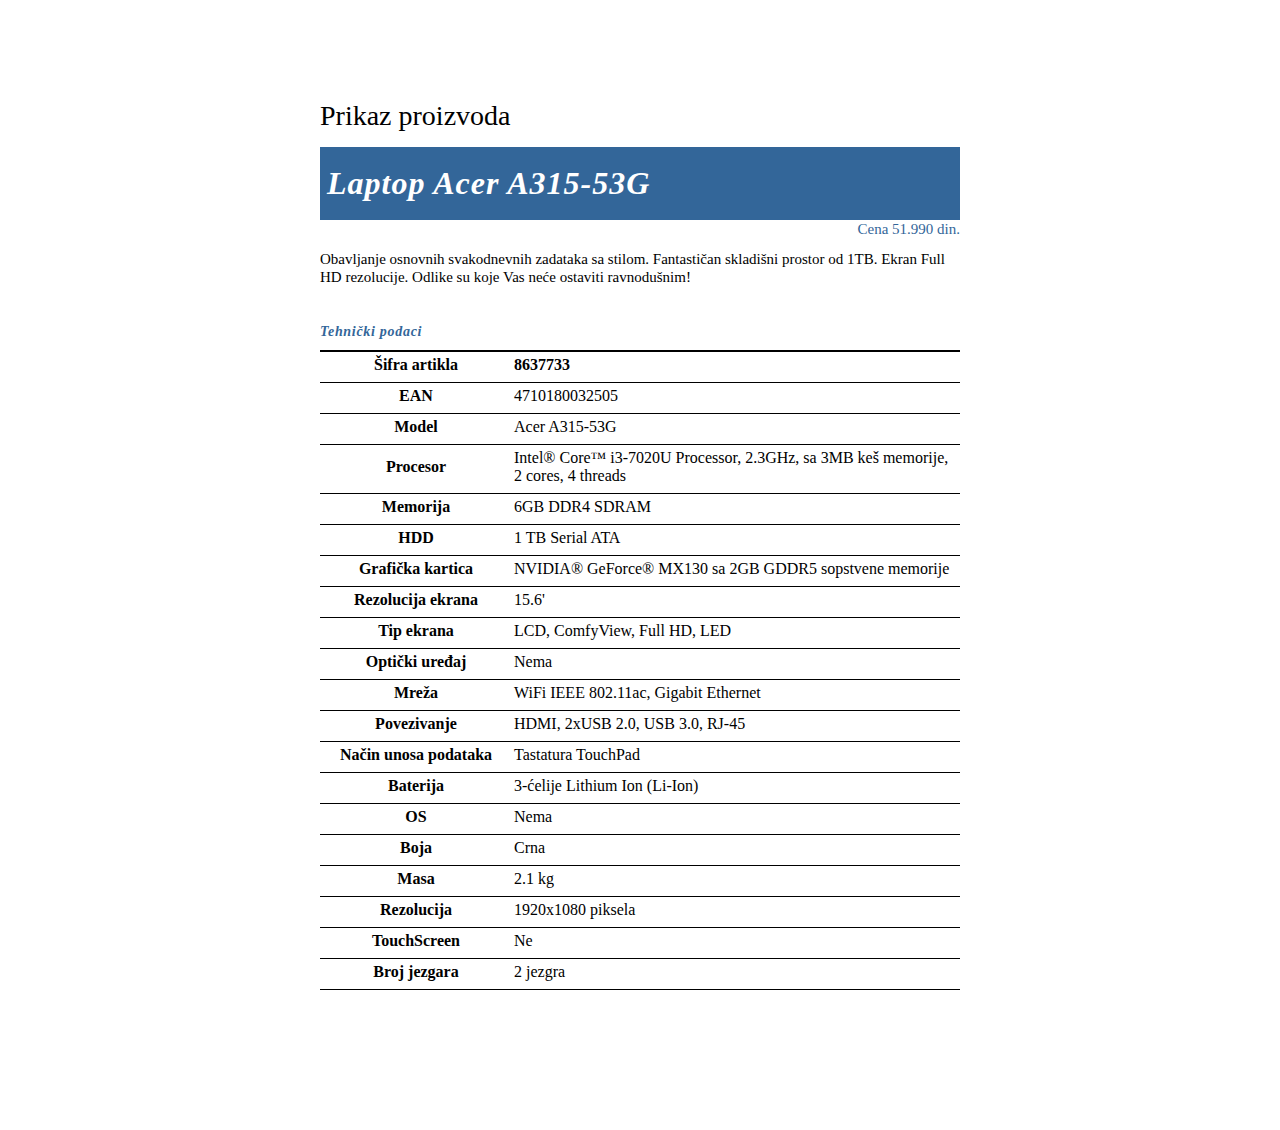
<file: front-end/laptop-page/laptop-page/index.html>
<!DOCTYPE html>
<html lang="sr-latn">
<head>
  <meta charset="utf-8">
  <title>Prikaz proizvoda</title>
  <meta name="viewport" content="width=device-width, initial-scale=1">
  <meta name="author" content="Marko Jovanović">
  <link href="main.css" rel="stylesheet" type="text/css">
</head>
<body>
  <main>
    <h1>Prikaz proizvoda</h1>
    <h2></h2>
    <p class="price">Cena <span class="value"></span></p>
    <p class="description"></p>
    <table cellspacing="0">
      <caption></caption>
      <thead></thead>
      <tbody></tbody>
    </table>
  </main>
  <script
    src="https://code.jquery.com/jquery-3.3.1.min.js"
    integrity="sha256-FgpCb/KJQlLNfOu91ta32o/NMZxltwRo8QtmkMRdAu8="
    crossorigin="anonymous"></script>
  <script src="main.js"></script>
</body>
</html>
</file>
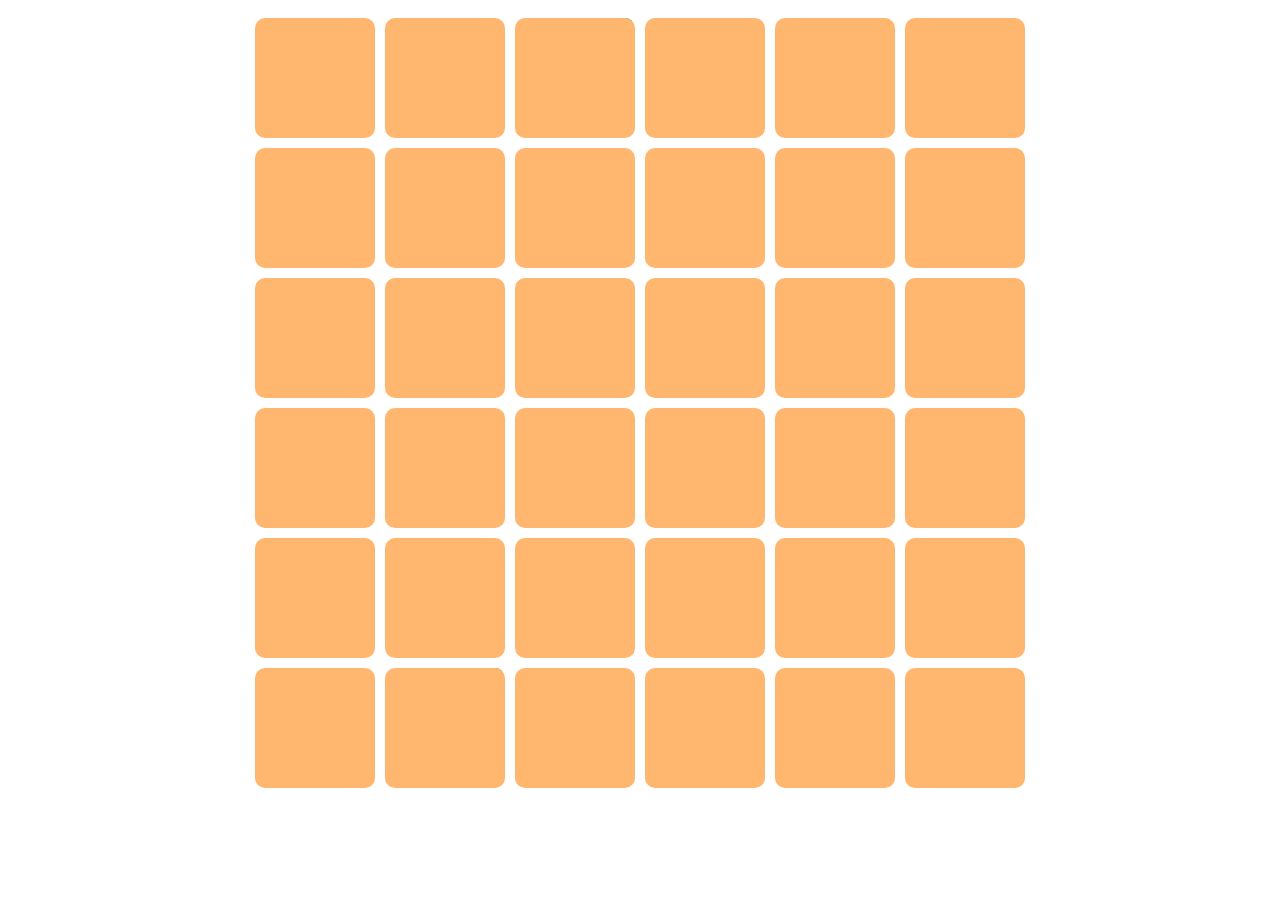
<file: front-end/memory-game/memory-game/index.html>
<!DOCTYPE html>
<html lang="en" dir="ltr">
  <head>
    <meta charset="utf-8">
    <link href="style.css" rel="stylesheet" type="text/css">
    <meta name="author" content="Marko Jovanovic">
    <title>Memory Game</title>
  </head>
  <body>
    <main>
      <section id="game-board">
        <div class="tile hidden"></div>
        <div class="tile hidden"></div>
        <div class="tile hidden"></div>
        <div class="tile hidden"></div>
        <div class="tile hidden"></div>
        <div class="tile hidden"></div>
        <div class="tile hidden"></div>
        <div class="tile hidden"></div>
        <div class="tile hidden"></div>
        <div class="tile hidden"></div>
        <div class="tile hidden"></div>
        <div class="tile hidden"></div>
        <div class="tile hidden"></div>
        <div class="tile hidden"></div>
        <div class="tile hidden"></div>
        <div class="tile hidden"></div>
        <div class="tile hidden"></div>
        <div class="tile hidden"></div>
        <div class="tile hidden"></div>
        <div class="tile hidden"></div>
        <div class="tile hidden"></div>
        <div class="tile hidden"></div>
        <div class="tile hidden"></div>
        <div class="tile hidden"></div>
        <div class="tile hidden"></div>
        <div class="tile hidden"></div>
        <div class="tile hidden"></div>
        <div class="tile hidden"></div>
        <div class="tile hidden"></div>
        <div class="tile hidden"></div>
        <div class="tile hidden"></div>
        <div class="tile hidden"></div>
        <div class="tile hidden"></div>
        <div class="tile hidden"></div>
        <div class="tile hidden"></div>
        <div class="tile hidden"></div>
      </section>
    </main>
    <script type="text/javascript" src="main.js"></script>
  </body>
</html>
</file>
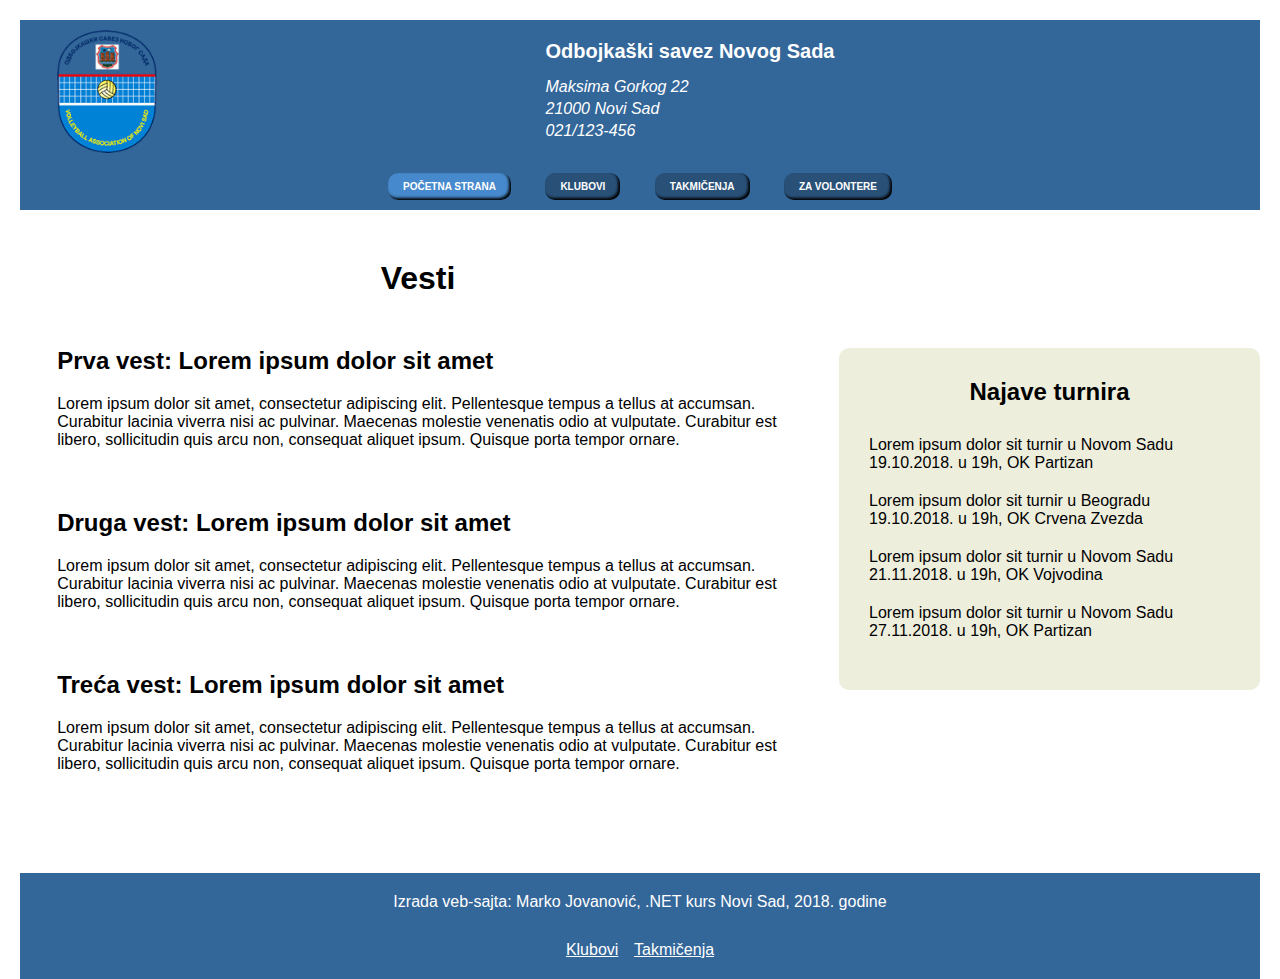
<file: front-end/volleyball-site/volleyball-site/index.html>
<!DOCTYPE html>
<html lang="sr-Latn">
<head>
  <meta charset="utf-8">
  <title>Odbojkaški savez Novog Sada | Početna strana</title>
  <link href="favicon.ico" rel="icon" type="image/x-icon">
  <meta name="viewport" content="width=device-width, initial-scale=1.0">
  <meta name="description" content="Vežba izrade web sajta Odbojkaškog saveza Novog Sada">
  <meta name="keywords" content="odbojka, utakmica, takmičenje, tim, Odbojkaški savez Novog Sada, juniori, kadeti, juniorke, kadetkinje, volonteri, rezultati, najnoviji rezultati">
  <meta name="author" content="Marko Jovanović">
  <link href="css/style.css" rel="stylesheet" type="text/css">
</head>
<body>
  <div class="page-content home-page">
    <div class="header">
      <header>
        <div class="strict-header">
          <div class="central-view">
            <div class="central-content clearfix">
              <div class="logo header-logo">
                <a href="index.html" title="Odbojkaški savez Novog Sada">
                  <picture>
                    <source srcset="images/logo.png" type="image/png">
                    <img src="images/logo.png" alt="Logotip Odbojkaškog saveza Novog Sada">
                  </picture>
                </a>
              </div>
              <div class="site-title">
                <p><span class="main-site-title">Odbojkaški savez Novog Sada</span><br><span class="owner-details">Maksima Gorkog 22<br>21000 Novi Sad<br>021/123-456</span></p>
              </div>
            </div>
          </div>
        </div>
        <div class="main-navigation">
          <div class="central-view">
            <div class="central-content">
              <div class="normal-menu">
                <nav>
                  <ul>
                    <li class="active-nav-link"><a href="index.html">Početna strana</a></li><li><a href="klubovi.html">Klubovi</a></li><li><a href="takmicenja.html">Takmičenja</a></li><li><a href="za-volontere.html">Za volontere</a></li>
                  </ul>
                </nav>
              </div>
            </div>
          </div>
        </div>
      </header>
    </div>
    <div class="page-middle">
      <div class="central-view">
        <div class="central-content clearfix">
          <div class="main">
            <main>
              <div class="main-content">
                <h1>Vesti</h1>
                <div class="article">
                  <article>
                    <h2>Prva vest: Lorem ipsum dolor sit amet</h2>
                    <p>Lorem ipsum dolor sit amet, consectetur adipiscing elit.
                      Pellentesque tempus a tellus at accumsan.
                      Curabitur lacinia viverra nisi ac pulvinar.
                      Maecenas molestie venenatis odio at vulputate.
                      Curabitur est libero, sollicitudin quis arcu non,
                      consequat aliquet ipsum. Quisque porta tempor ornare.</p>
                  </article>
                </div>
                <div class="article">
                  <article>
                    <h2>Druga vest: Lorem ipsum dolor sit amet</h2>
                    <p>Lorem ipsum dolor sit amet, consectetur adipiscing elit.
                      Pellentesque tempus a tellus at accumsan.
                      Curabitur lacinia viverra nisi ac pulvinar.
                      Maecenas molestie venenatis odio at vulputate.
                      Curabitur est libero, sollicitudin quis arcu non,
                      consequat aliquet ipsum. Quisque porta tempor ornare.</p>
                  </article>
                </div>
                <div class="article">
                  <article>
                    <h2>Treća vest: Lorem ipsum dolor sit amet</h2>
                    <p>Lorem ipsum dolor sit amet, consectetur adipiscing elit.
                      Pellentesque tempus a tellus at accumsan.
                      Curabitur lacinia viverra nisi ac pulvinar.
                      Maecenas molestie venenatis odio at vulputate.
                      Curabitur est libero, sollicitudin quis arcu non,
                      consequat aliquet ipsum. Quisque porta tempor ornare.</p>
                  </article>
                </div>
              </div>
            </main>
          </div>
          <div class="aside">
            <aside>
              <div class="aside-content">
                <h2>Najave turnira</h2>
                <ul>
                  <li>Lorem ipsum dolor sit turnir u Novom Sadu 19.10.2018. u 19h, OK Partizan</li>
                  <li>Lorem ipsum dolor sit turnir u Beogradu 19.10.2018. u 19h, OK Crvena Zvezda</li>
                  <li>Lorem ipsum dolor sit turnir u Novom Sadu 21.11.2018. u 19h, OK Vojvodina</li>
                  <li>Lorem ipsum dolor sit turnir u Novom Sadu 27.11.2018. u 19h, OK Partizan</li>
                </ul>
              </div>
            </aside>
          </div>
        </div>
      </div>
    </div>
    <div class="footer">
      <footer>
        <div class="central-view">
          <div class="central-content">
            <div class="author-info">
              <p class="author-info">Izrada veb-sajta: Marko Jovanović, .NET kurs Novi Sad, 2018. godine</p>
            </div>
            <div class="footer-links normal-menu">
              <nav>
                <ul>
                  <li><a href="klubovi.html">Klubovi</a></li>
                  <li><a href="takmicenja.html">Takmičenja</a></li>
                </ul>
              </nav>
            </div>
          </div>
        </div>
      </footer>
    </div>
  </div>
  <script src="js/main.js" type="text/javascript"></script>
</body>
</html>
</file>
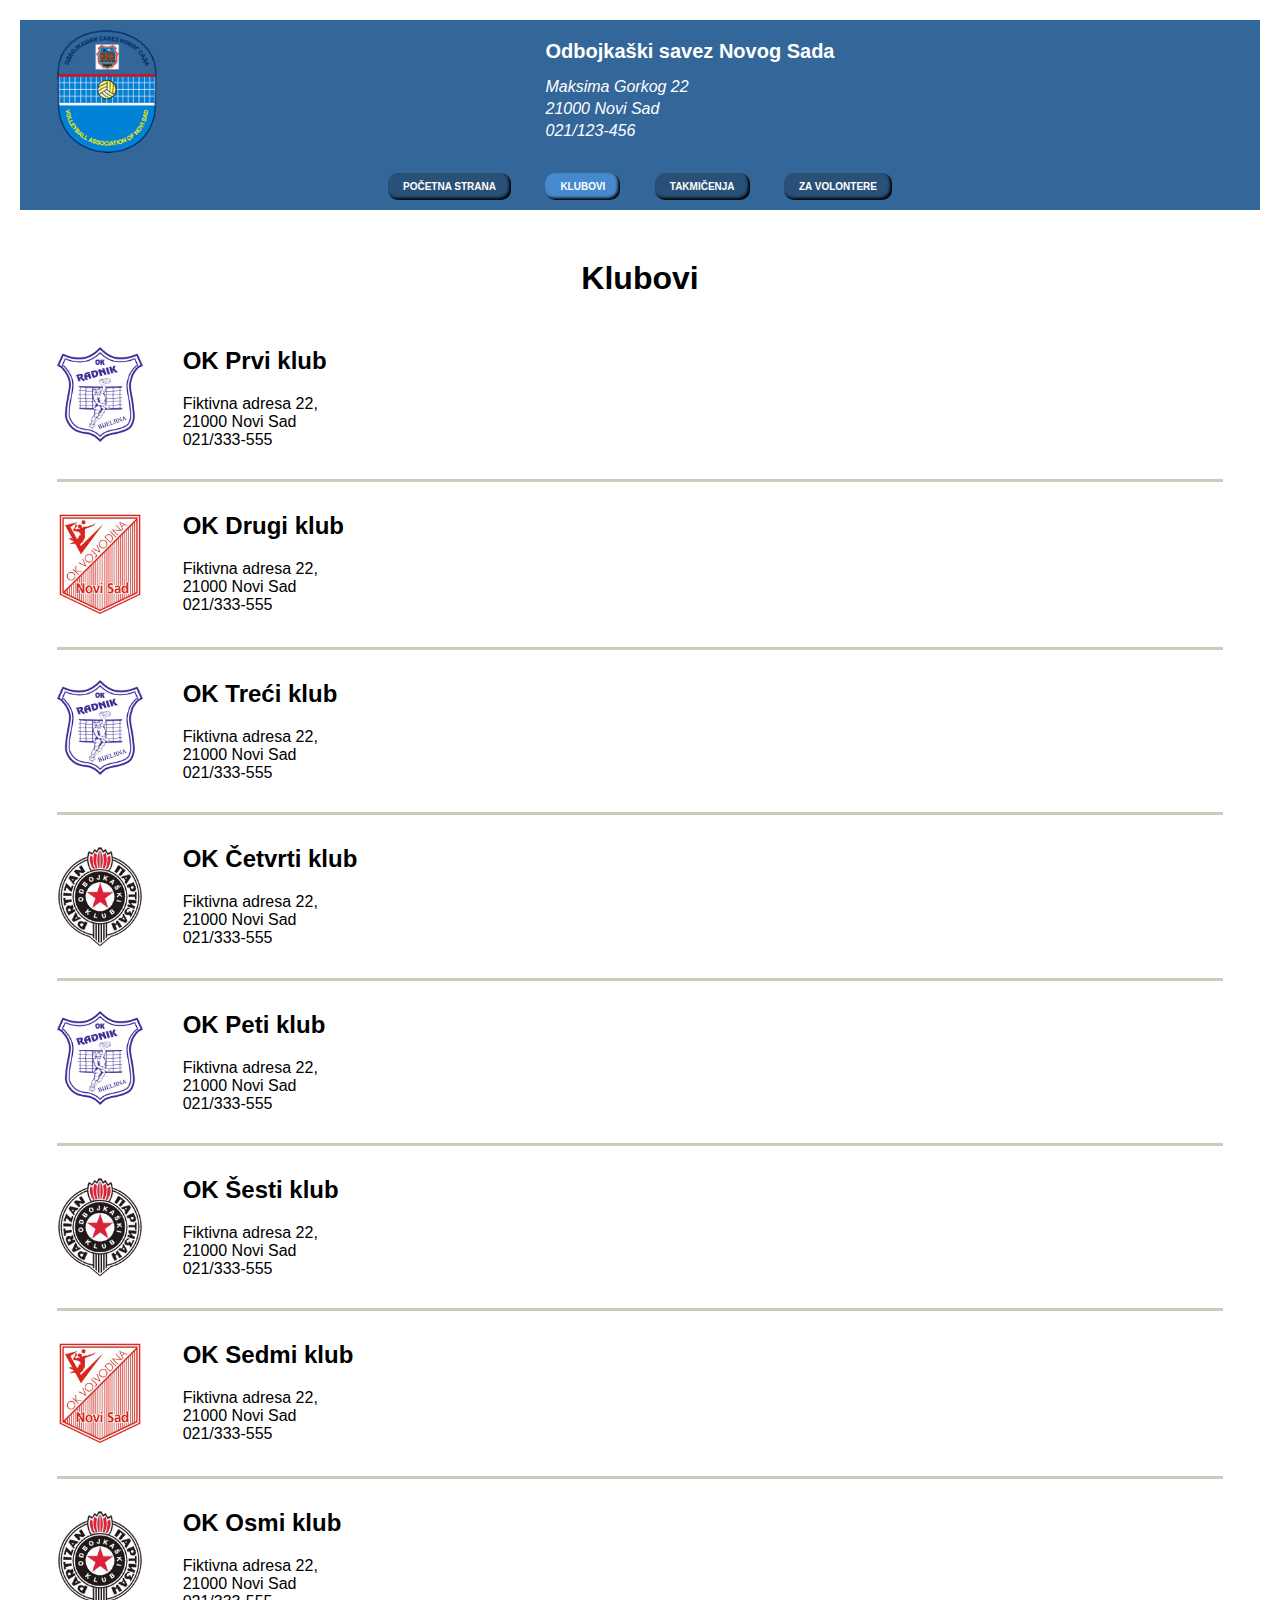
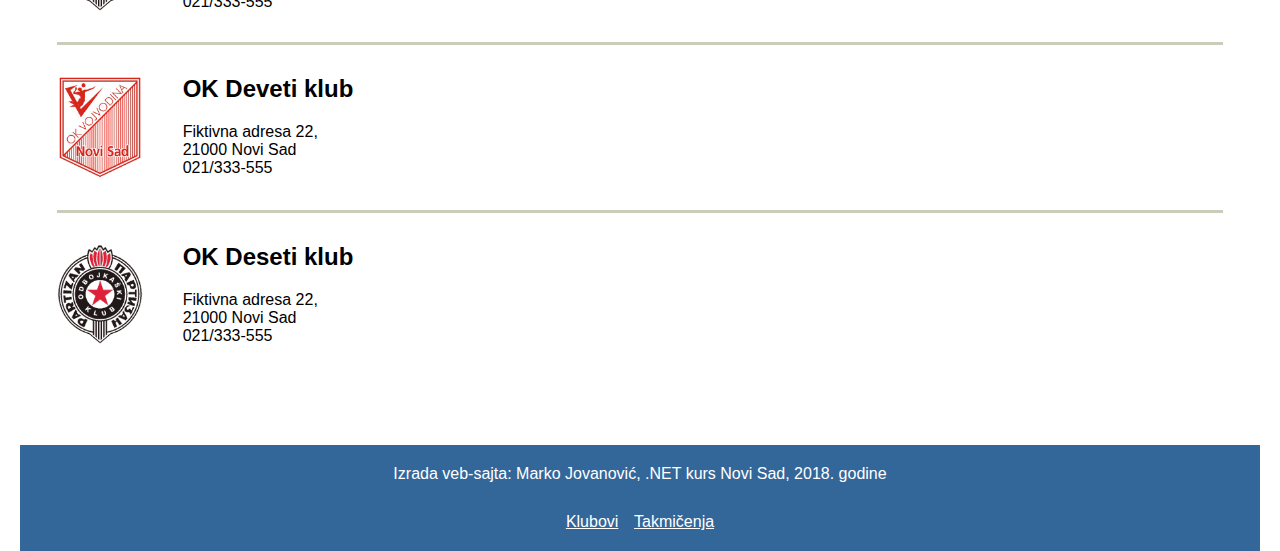
<file: front-end/volleyball-site/volleyball-site/klubovi.html>
<!DOCTYPE html>
<html lang="sr-Latn">
<head>
  <meta charset="utf-8">
  <title>Odbojkaški savez Novog Sada | Klubovi</title>
  <link href="favicon.ico" rel="icon" type="image/x-icon">
  <meta name="viewport" content="width=device-width, initial-scale=1.0">
  <meta name="description" content="Vežba izrade web sajta Odbojkaškog saveza Novog Sada">
  <meta name="keywords" content="odbojka, utakmica, takmičenje, tim, Odbojkaški savez Novog Sada, juniori, kadeti, juniorke, kadetkinje, volonteri, rezultati, najnoviji rezultati">
  <meta name="author" content="Marko J.">
  <link href="css/style.css" rel="stylesheet" type="text/css">
</head>
<body>
  <div class="page-content klubovi">
    <div class="header">
      <header>
        <div class="strict-header">
          <div class="central-view">
            <div class="central-content clearfix">
              <div class="logo header-logo">
                <a href="index.html" title="Odbojkaški savez Novog Sada">
                  <picture>
                    <source srcset="images/logo.png" type="image/png">
                    <img src="images/logo.png" alt="Logotip Odbojkaškog saveza Novog Sada">
                  </picture>
                </a>
              </div>
              <div class="site-title">
                <p><span class="main-site-title">Odbojkaški savez Novog Sada</span><br><span class="owner-details">Maksima Gorkog 22<br>21000 Novi Sad<br>021/123-456</span></p>
              </div>
            </div>
          </div>
        </div>
        <div class="main-navigation">
          <div class="central-view">
            <div class="central-content">
              <div class="normal-menu">
                <nav>
                  <ul>
                    <li><a href="index.html">Početna strana</a></li><li class="active-nav-link"><a href="klubovi.html">Klubovi</a></li><li><a href="takmicenja.html">Takmičenja</a></li><li><a href="za-volontere.html">Za volontere</a></li>
                  </ul>
                </nav>
              </div>
            </div>
          </div>
        </div>
      </header>
    </div>
    <div class="page-middle">
      <div class="central-view">
        <div class="central-content clearfix">
          <div class="main">
            <main>
              <div class="main-content">
                <h1>Klubovi</h1>
                <div class="article">
                  <article>
                    <div class="logo club-logo">
                      <picture>
                        <source srcset="images/radnik-logo.png" type="image/png">
                        <img src="images/partizan-logo.png" alt="OK klub logo">
                      </picture>
                    </div>
                    <div class="club-info">
                      <h2>OK Prvi klub</h2>
                      <p>Fiktivna adresa 22,<br>21000 Novi Sad<br>021/333-555</p>
                    </div>
                  </article>
                </div>
                <div class="article">
                  <article>
                    <div class="logo club-logo">
                      <picture>
                        <source srcset="images/vojvodina-logo.png" type="image/png">
                        <img src="images/vojvodina-logo.png" alt="OK klub logo">
                      </picture>
                    </div>
                    <div class="club-info">
                      <h2>OK Drugi klub</h2>
                      <p>Fiktivna adresa 22,<br>21000 Novi Sad<br>021/333-555</p>
                    </div>
                  </article>
                </div>
                <div class="article">
                  <article>
                    <div class="logo club-logo">
                      <picture>
                        <source srcset="images/radnik-logo.png" type="image/png">
                        <img src="images/radnik-logo.png" alt="OK klub logo">
                      </picture>
                    </div>
                    <div class="club-info">
                      <h2>OK Treći klub</h2>
                      <p>Fiktivna adresa 22,<br>21000 Novi Sad<br>021/333-555</p>
                    </div>
                  </article>
                </div>
                <div class="article">
                  <article>
                    <div class="logo club-logo">
                      <picture>
                        <source srcset="images/partizan-logo.png" type="image/png">
                        <img src="images/partizan-logo.png" alt="OK klub logo">
                      </picture>
                    </div>
                    <div class="club-info">
                      <h2>OK Četvrti klub</h2>
                      <p>Fiktivna adresa 22,<br>21000 Novi Sad<br>021/333-555</p>
                    </div>
                  </article>
                </div>
                <div class="article">
                  <article>
                    <div class="logo club-logo">
                      <picture>
                        <source srcset="images/radnik-logo.png" type="image/png">
                        <img src="images/radnik-logo.png" alt="OK klub logo">
                      </picture>
                    </div>
                    <div class="club-info">
                      <h2>OK Peti klub</h2>
                      <p>Fiktivna adresa 22,<br>21000 Novi Sad<br>021/333-555</p>
                    </div>
                  </article>
                </div>
                <div class="article">
                  <article>
                    <div class="logo club-logo">
                      <picture>
                        <source srcset="images/partizan-logo.png" type="image/png">
                        <img src="images/partizan-logo.png" alt="OK klub logo">
                      </picture>
                    </div>
                    <div class="club-info">
                      <h2>OK Šesti klub</h2>
                      <p>Fiktivna adresa 22,<br>21000 Novi Sad<br>021/333-555</p>
                    </div>
                  </article>
                </div>
                <div class="article">
                  <article>
                    <div class="logo club-logo">
                      <picture>
                        <source srcset="images/vojvodina-logo.png" type="image/png">
                        <img src="images/vojvodina-logo.png" alt="OK klub logo">
                      </picture>
                    </div>
                    <div class="club-info">
                      <h2>OK Sedmi klub</h2>
                      <p>Fiktivna adresa 22,<br>21000 Novi Sad<br>021/333-555</p>
                    </div>
                  </article>
                </div>
                <div class="article">
                  <article>
                    <div class="logo club-logo">
                      <picture>
                        <source srcset="images/partizan-logo.png" type="image/png">
                        <img src="images/partizan-logo.png" alt="OK klub logo">
                      </picture>
                    </div>
                    <div class="club-info">
                      <h2>OK Osmi klub</h2>
                      <p>Fiktivna adresa 22,<br>21000 Novi Sad<br>021/333-555</p>
                    </div>
                  </article>
                </div>
                <div class="article">
                  <article>
                    <div class="logo club-logo">
                      <picture>
                        <source srcset="images/vojvodina-logo.png" type="image/png">
                        <img src="images/vojvodina-logo.png" alt="OK klub logo">
                      </picture>
                    </div>
                    <div class="club-info">
                      <h2>OK Deveti klub</h2>
                      <p>Fiktivna adresa 22,<br>21000 Novi Sad<br>021/333-555</p>
                    </div>
                  </article>
                </div>
                <div class="article">
                  <article>
                    <div class="logo club-logo">
                      <picture>
                        <source srcset="images/partizan-logo.png" type="image/png">
                        <img src="images/partizan-logo.png" alt="OK klub logo">
                      </picture>
                    </div>
                    <div class="club-info">
                      <h2>OK Deseti klub</h2>
                      <p>Fiktivna adresa 22,<br>21000 Novi Sad<br>021/333-555</p>
                    </div>
                  </article>
                </div>
              </div>
            </main>
          </div>
        </div>
      </div>
    </div>
    <div class="footer">
      <footer>
        <div class="central-view">
          <div class="central-content">
            <div class="author-info">
              <p class="author-info">Izrada veb-sajta: Marko Jovanović, .NET kurs Novi Sad, 2018. godine</p>
            </div>
            <div class="footer-links normal-menu">
              <nav>
                <ul>
                  <li><a href="klubovi.html">Klubovi</a></li>
                  <li><a href="takmicenja.html">Takmičenja</a></li>
                </ul>
              </nav>
            </div>
          </div>
        </div>
      </footer>
    </div>
  </div>
  <script src="js/main.js" type="text/javascript"></script>
</body>
</html>
</file>
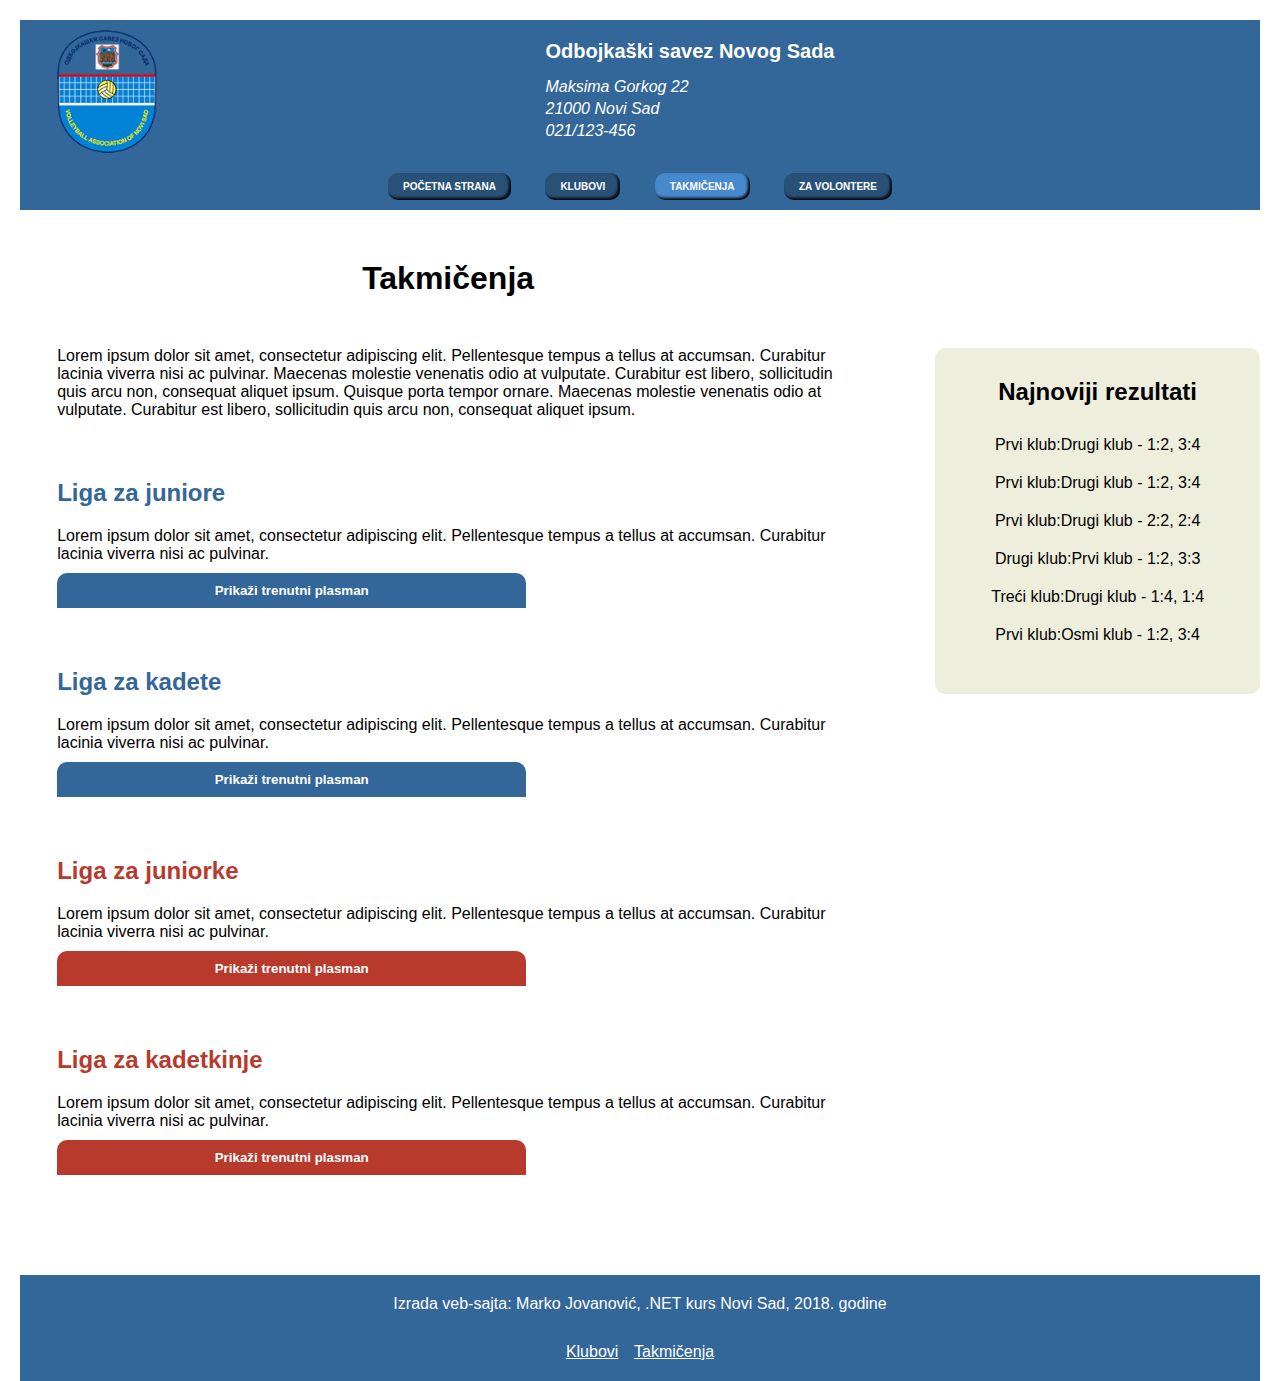
<file: front-end/volleyball-site/volleyball-site/takmicenja.html>
<!DOCTYPE html>
<html lang="sr-Latn">
<head>
  <meta charset="utf-8">
  <title>Odbojkaški savez Novog Sada | Takmičenja</title>
  <link href="favicon.ico" rel="icon" type="image/x-icon">
  <meta name="viewport" content="width=device-width, initial-scale=1.0">
  <meta name="description" content="Vežba izrade web sajta Odbojkaškog saveza Novog Sada">
  <meta name="keywords" content="odbojka, utakmica, takmičenje, tim, Odbojkaški savez Novog Sada, juniori, kadeti, juniorke, kadetkinje, volonteri, rezultati, najnoviji rezultati">
  <meta name="author" content="Marko J.">
  <link href="css/style.css" rel="stylesheet" type="text/css">
</head>
<body>
  <div class="page-content takmicenja">
    <div class="header">
      <header>
        <div class="strict-header">
          <div class="central-view">
            <div class="central-content clearfix">
              <div class="logo header-logo">
                <a href="index.html" title="Odbojkaški savez Novog Sada">
                  <picture>
                    <source srcset="images/logo.png" type="image/png">
                    <img src="images/logo.png" alt="Logotip Odbojkaškog saveza Novog Sada">
                  </picture>
                </a>
              </div>
              <div class="site-title">
                <p><span class="main-site-title">Odbojkaški savez Novog Sada</span><br><span class="owner-details">Maksima Gorkog 22<br>21000 Novi Sad<br>021/123-456</span></p>
              </div>
            </div>
          </div>
        </div>
        <div class="main-navigation">
          <div class="central-view">
            <div class="central-content">
              <div class="normal-menu">
                <nav>
                  <ul>
                    <li><a href="index.html">Početna strana</a></li><li><a href="klubovi.html">Klubovi</a></li><li class="active-nav-link"><a href="takmicenja.html">Takmičenja</a></li><li><a href="za-volontere.html">Za volontere</a></li>
                  </ul>
                </nav>
              </div>
            </div>
          </div>
        </div>
      </header>
    </div>
    <div class="page-middle">
      <div class="central-view">
        <div class="central-content clearfix">
          <div class="main">
            <main>
              <div class="main-content">
                <h1>Takmičenja</h1>
                <div class="article">
                  <article>
                    <p>Lorem ipsum dolor sit amet, consectetur adipiscing elit.
                      Pellentesque tempus a tellus at accumsan.
                      Curabitur lacinia viverra nisi ac pulvinar.
                      Maecenas molestie venenatis odio at vulputate.
                      Curabitur est libero, sollicitudin quis arcu non,
                      consequat aliquet ipsum. Quisque porta tempor ornare.
                      Maecenas molestie venenatis odio at vulputate.
                      Curabitur est libero, sollicitudin quis arcu non,
                      consequat aliquet ipsum.</p>
                  </article>
                </div>
                <div class="leagues">
                  <div class="article male">
                    <article>
                      <div class="description-part">
                        <h2>Liga za juniore</h2>
                        <p>Lorem ipsum dolor sit amet, consectetur adipiscing elit.
                          Pellentesque tempus a tellus at accumsan.
                          Curabitur lacinia viverra nisi ac pulvinar.</p>
                      </div>
                      <div class="collapse-part">
                        <button data-index-number="0" class="collapse-button" type="button">Prikaži trenutni plasman</button>
                        <table>
                          <thead>
                            <tr>
                              <th>Mesto</th>
                              <th>Broj bodova</th>
                              <th>Klub</th>
                            </tr>
                          </thead>
                          <tbody>
                            <tr>
                              <td>1.</td>
                              <td>98</td>
                              <td>OK Drugi klub</td>
                            </tr>
                            <tr>
                              <td>2.</td>
                              <td>94</td>
                              <td>OK Prvi klub</td>
                            </tr>
                            <tr>
                              <td>3.</td>
                              <td>80</td>
                              <td>OK Treći klub</td>
                            </tr>
                            <tr>
                              <td>4.</td>
                              <td>41</td>
                              <td>OK Četvrti klub</td>
                            </tr>
                            <tr>
                              <td>5.</td>
                              <td>30</td>
                              <td>OK Osmi klub</td>
                            </tr>
                            <tr>
                              <td>6.</td>
                              <td>30</td>
                              <td>OK Osmi klub</td>
                            </tr>
                            <tr>
                              <td>7.</td>
                              <td>30</td>
                              <td>OK Osmi klub</td>
                            </tr>
                            <tr>
                              <td>8.</td>
                              <td>30</td>
                              <td>OK Osmi klub</td>
                            </tr>
                            <tr>
                              <td>9.</td>
                              <td>30</td>
                              <td>OK Osmi klub</td>
                            </tr>
                            <tr>
                              <td>10.</td>
                              <td>30</td>
                              <td>OK Osmi klub</td>
                            </tr>
                          </tbody>
                        </table>
                      </div>
                    </article>
                  </div>
                  <div class="article male">
                    <article>
                      <div class="description-part">
                        <h2>Liga za kadete</h2>
                        <p>Lorem ipsum dolor sit amet, consectetur adipiscing elit.
                          Pellentesque tempus a tellus at accumsan.
                          Curabitur lacinia viverra nisi ac pulvinar.</p>
                      </div>
                      <div class="collapse-part">
                        <button data-index-number="1" class="collapse-button" type="button">Prikaži trenutni plasman</button>
                        <table>
                          <thead>
                            <tr>
                              <th>Mesto</th>
                              <th>Broj bodova</th>
                              <th>Klub</th>
                            </tr>
                          </thead>
                          <tbody>
                            <tr>
                              <td>1.</td>
                              <td>94</td>
                              <td>OK Prvi klub</td>
                            </tr>
                            <tr>
                              <td>2.</td>
                              <td>91</td>
                              <td>OK Drugi klub</td>
                            </tr>
                            <tr>
                              <td>3.</td>
                              <td>70</td>
                              <td>OK Treći klub</td>
                            </tr>
                            <tr>
                              <td>4.</td>
                              <td>41</td>
                              <td>OK Četvrti klub</td>
                            </tr>
                            <tr>
                              <td>5.</td>
                              <td>30</td>
                              <td>OK Osmi klub</td>
                            </tr>
                            <tr>
                              <td>6.</td>
                              <td>30</td>
                              <td>OK Osmi klub</td>
                            </tr>
                            <tr>
                              <td>7.</td>
                              <td>30</td>
                              <td>OK Osmi klub</td>
                            </tr>
                            <tr>
                              <td>8.</td>
                              <td>30</td>
                              <td>OK Osmi klub</td>
                            </tr>
                            <tr>
                              <td>9.</td>
                              <td>30</td>
                              <td>OK Osmi klub</td>
                            </tr>
                            <tr>
                              <td>10.</td>
                              <td>30</td>
                              <td>OK Osmi klub</td>
                            </tr>
                          </tbody>
                        </table>
                      </div>
                    </article>
                  </div>
                  <div class="article female">
                    <article>
                      <div class="description-part">
                        <h2>Liga za juniorke</h2>
                        <p>Lorem ipsum dolor sit amet, consectetur adipiscing elit.
                          Pellentesque tempus a tellus at accumsan.
                          Curabitur lacinia viverra nisi ac pulvinar.</p>
                      </div>
                      <div class="collapse-part">
                        <button data-index-number="2" class="collapse-button" type="button">Prikaži trenutni plasman</button>
                        <table>
                          <thead>
                            <tr>
                              <th>Mesto</th>
                              <th>Broj bodova</th>
                              <th>Klub</th>
                            </tr>
                          </thead>
                          <tbody>
                            <tr>
                              <td>1.</td>
                              <td>98</td>
                              <td>OK Drugi klub</td>
                            </tr>
                            <tr>
                              <td>2.</td>
                              <td>94</td>
                              <td>OK Prvi klub</td>
                            </tr>
                            <tr>
                              <td>3.</td>
                              <td>80</td>
                              <td>OK Treći klub</td>
                            </tr>
                            <tr>
                              <td>4.</td>
                              <td>41</td>
                              <td>OK Četvrti klub</td>
                            </tr>
                            <tr>
                              <td>5.</td>
                              <td>30</td>
                              <td>OK Osmi klub</td>
                            </tr>
                            <tr>
                              <td>6.</td>
                              <td>30</td>
                              <td>OK Osmi klub</td>
                            </tr>
                            <tr>
                              <td>7.</td>
                              <td>30</td>
                              <td>OK Osmi klub</td>
                            </tr>
                            <tr>
                              <td>8.</td>
                              <td>30</td>
                              <td>OK Osmi klub</td>
                            </tr>
                            <tr>
                              <td>9.</td>
                              <td>30</td>
                              <td>OK Osmi klub</td>
                            </tr>
                            <tr>
                              <td>10.</td>
                              <td>30</td>
                              <td>OK Osmi klub</td>
                            </tr>
                          </tbody>
                        </table>
                      </div>
                    </article>
                  </div>
                  <div class="article female">
                    <article>
                      <div class="description-part">
                        <h2>Liga za kadetkinje</h2>
                        <p>Lorem ipsum dolor sit amet, consectetur adipiscing elit.
                          Pellentesque tempus a tellus at accumsan.
                          Curabitur lacinia viverra nisi ac pulvinar.</p>
                      </div>
                      <div class="collapse-part">
                        <button data-index-number="3" class="collapse-button" type="button">Prikaži trenutni plasman</button>
                        <table>
                          <thead>
                            <tr>
                              <th>Mesto</th>
                              <th>Broj bodova</th>
                              <th>Klub</th>
                            </tr>
                          </thead>
                          <tbody>
                            <tr>
                              <td>1.</td>
                              <td>98</td>
                              <td>OK Drugi klub</td>
                            </tr>
                            <tr>
                              <td>2.</td>
                              <td>94</td>
                              <td>OK Prvi klub</td>
                            </tr>
                            <tr>
                              <td>3.</td>
                              <td>80</td>
                              <td>OK Treći klub</td>
                            </tr>
                            <tr>
                              <td>4.</td>
                              <td>41</td>
                              <td>OK Četvrti klub</td>
                            </tr>
                            <tr>
                              <td>5.</td>
                              <td>30</td>
                              <td>OK Osmi klub</td>
                            </tr>
                            <tr>
                              <td>6.</td>
                              <td>30</td>
                              <td>OK Osmi klub</td>
                            </tr>
                            <tr>
                              <td>7.</td>
                              <td>30</td>
                              <td>OK Osmi klub</td>
                            </tr>
                            <tr>
                              <td>8.</td>
                              <td>30</td>
                              <td>OK Osmi klub</td>
                            </tr>
                            <tr>
                              <td>9.</td>
                              <td>30</td>
                              <td>OK Osmi klub</td>
                            </tr>
                            <tr>
                              <td>10.</td>
                              <td>30</td>
                              <td>OK Osmi klub</td>
                            </tr>
                          </tbody>
                        </table>
                      </div>
                    </article>
                  </div>
                </div>
              </div>
            </main>
          </div>
          <div class="aside">
            <aside>
              <div class="aside-content">
                <h2>Najnoviji rezultati</h2>
                <ul>
                  <li>Prvi klub:Drugi klub - 1:2, 3:4</li>
                  <li>Prvi klub:Drugi klub - 1:2, 3:4</li>
                  <li>Prvi klub:Drugi klub - 2:2, 2:4</li>
                  <li>Drugi klub:Prvi klub - 1:2, 3:3</li>
                  <li>Treći klub:Drugi klub - 1:4, 1:4</li>
                  <li>Prvi klub:Osmi klub - 1:2, 3:4</li>
                </ul>
              </div>
            </aside>
          </div>
        </div>
      </div>
    </div>
    <div class="footer">
      <footer>
        <div class="central-view">
          <div class="central-content">
            <div class="author-info">
              <p class="author-info">Izrada veb-sajta: Marko Jovanović, .NET kurs Novi Sad, 2018. godine</p>
            </div>
            <div class="footer-links normal-menu">
              <nav>
                <ul>
                  <li><a href="klubovi.html">Klubovi</a></li>
                  <li><a href="takmicenja.html">Takmičenja</a></li>
                </ul>
              </nav>
            </div>
          </div>
        </div>
      </footer>
    </div>
  </div>
  <script src="js/main.js" type="text/javascript"></script>
  <script src="js/takmicenja.js" type="text/javascript"></script>
</body>
</html>
</file>
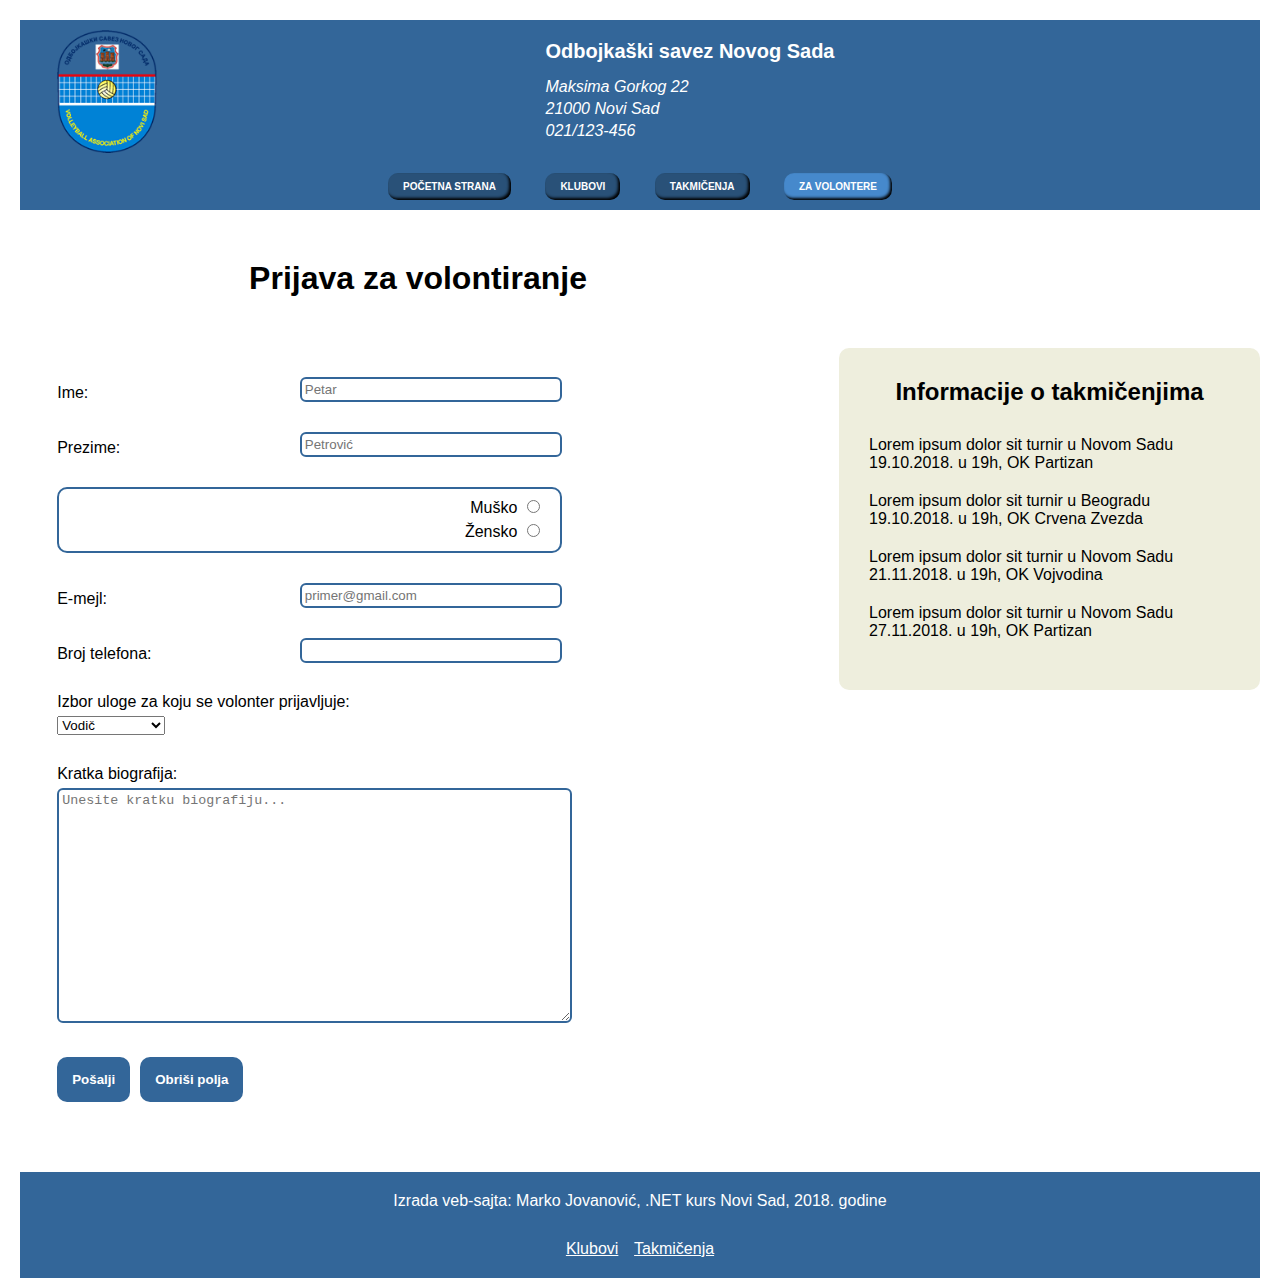
<file: front-end/volleyball-site/volleyball-site/za-volontere.html>
<!DOCTYPE html>
<html lang="sr-Latn">
<head>
  <meta charset="utf-8">
  <title>Odbojkaški savez Novog Sada | Za volontere</title>
  <link href="favicon.ico" rel="icon" type="image/x-icon">
  <meta name="viewport" content="width=device-width, initial-scale=1.0">
  <meta name="description" content="Vežba izrade web sajta Odbojkaškog saveza Novog Sada">
  <meta name="keywords" content="odbojka, utakmica, takmičenje, tim, Odbojkaški savez Novog Sada, juniori, kadeti, juniorke, kadetkinje, volonteri, rezultati, najnoviji rezultati">
  <meta name="author" content="Marko J.">
  <link href="css/style.css" rel="stylesheet" type="text/css">
</head>
<body>
  <div class="page-content za-volontere">
    <div class="header">
      <header>
        <div class="strict-header">
          <div class="central-view">
            <div class="central-content clearfix">
              <div class="logo header-logo">
                <a href="index.html" title="Odbojkaški savez Novog Sada">
                  <picture>
                    <source srcset="images/logo.png" type="image/png">
                    <img src="images/logo.png" alt="Logotip Odbojkaškog saveza Novog Sada">
                  </picture>
                </a>
              </div>
              <div class="site-title">
                <p><span class="main-site-title">Odbojkaški savez Novog Sada</span><br><span class="owner-details">Maksima Gorkog 22<br>21000 Novi Sad<br>021/123-456</span></p>
              </div>
            </div>
          </div>
        </div>
        <div class="main-navigation">
          <div class="central-view">
            <div class="central-content">
              <div class="normal-menu">
                <nav>
                  <ul>
                    <li><a href="index.html">Početna strana</a></li><li><a href="klubovi.html">Klubovi</a></li><li><a href="takmicenja.html">Takmičenja</a></li><li class="active-nav-link"><a href="za-volontere.html">Za volontere</a></li>
                  </ul>
                </nav>
              </div>
            </div>
          </div>
        </div>
      </header>
    </div>
    <div class="page-middle">
      <div class="central-view">
        <div class="central-content clearfix">
          <div class="main">
            <main>
              <div class="main-content">
                <h1>Prijava za volontiranje</h1>
                <form method="post" target="handle-form.php">
                  <div class="input-block text-input-block clearfix">
                    <label for="first-name">Ime:</label><input type="text" id="first-name" name="first-name" placeholder="Petar">
                  </div>
                  <div class="input-block text-input-block clearfix">
                    <label for="last-name">Prezime:</label><input type="text" id="last-name" name="last-name" placeholder="Petrović">
                  </div>
                  <div class="input-block radio-block">
                    <label for="male">Muško</label><input type="radio" id="male" value="male" name="gender"><br><label for="female">Žensko</label><input type="radio" id="female" value="female" name="gender">
                  </div>
                  <div class="input-block text-input-block clearfix">
                    <label for="email">E-mejl:</label><input type="text" id="last-name" name="last-name" placeholder="primer@gmail.com">
                  </div>
                  <div class="input-block text-input-block clearfix">
                    <label for="phone">Broj telefona:</label><input type="text" id="phone" name="phone">
                  </div>
                  <div class="input-block">
                    <label for="role">Izbor uloge za koju se volonter prijavljuje:</label><br>
                    <select id="role" name="role">
                      <option value="1">Vodič</option>
                      <option value="2">Zapisničar</option>
                      <option value="3">Sakupljač lopti</option>
                    </select>
                  </div>
                  <div class="input-block">
                    <label for="bio">Kratka biografija:</label><br><textarea id="bio" name="bio" rows="15" placeholder="Unesite kratku biografiju..."></textarea>
                  </div>
                  <div class="input-block">
                    <input class="std-button" type="submit" value="Pošalji"><input class="std-button" type="reset" value="Obriši polja">
                  </div>
                </form>
              </div>
            </main>
          </div>
          <div class="aside">
            <aside>
              <div class="aside-content">
                <h2>Informacije o takmičenjima</h2>
                <ul>
                  <li>Lorem ipsum dolor sit turnir u Novom Sadu 19.10.2018. u 19h, OK Partizan</li>
                  <li>Lorem ipsum dolor sit turnir u Beogradu 19.10.2018. u 19h, OK Crvena Zvezda</li>
                  <li>Lorem ipsum dolor sit turnir u Novom Sadu 21.11.2018. u 19h, OK Vojvodina</li>
                  <li>Lorem ipsum dolor sit turnir u Novom Sadu 27.11.2018. u 19h, OK Partizan</li>
                </ul>
              </div>
            </aside>
          </div>
        </div>
      </div>
    </div>
    <div class="footer">
      <footer>
        <div class="central-view">
          <div class="central-content">
            <div class="author-info">
              <p class="author-info">Izrada veb-sajta: Marko Jovanović, .NET kurs Novi Sad, 2018. godine</p>
            </div>
            <div class="footer-links normal-menu">
              <nav>
                <ul>
                  <li><a href="klubovi.html">Klubovi</a></li>
                  <li><a href="takmicenja.html">Takmičenja</a></li>
                </ul>
              </nav>
            </div>
          </div>
        </div>
      </footer>
    </div>
  </div>
  <script src="js/main.js" type="text/javascript"></script>
</body>
</html>
</file>
<file: front-end/laptop-page/laptop-page/main.css>
html, body, h1, h2, p {
  padding: 0;
  margin: 0;
}
h1 {
  font-weight: normal;
}
body {
  font-family: calibri;
}
main {
  width: 50%;
  margin: 0 auto;
  padding: 100px 0 140px;
}
h1 {
  font-size: 28px;
  padding-bottom: 15px;
}
h2 {
  background-color: #336699;
  font-size: 32px;
  padding: 18px 7px;
  font-style: italic;
  color: white;
  letter-spacing: 1px;
}
.price {
  color: #336699;
  text-align: right;
  font-size: 15px;
  padding-top: 1px;
}
.description {
  padding: 12px 0 38px;
  font-size: 15px;
  line-height: 18px;
}
table, caption {
  text-align: left;
}
caption {
  color: #336699;
  font-style: italic;
  font-size: 14px;
  padding-bottom: 10px;
  font-weight: bold;
  letter-spacing: 0.7px;
}
table {
  border-top: 2px solid black;
  width: 100%;
  font-size: 16px;
}
th::first-letter {
  text-transform: capitalize;
}
td, th {
  border-bottom: 1px solid black;
  padding: 4px 2px 8px;
}
th:first-of-type {
  text-align: center;
  width: 30%;
  box-sizing: border-box;
}
@media (max-width: 660px) {
  main {
    width: 86%;
  }
}
</file>
<file: front-end/memory-game/memory-game/style.css>
main {
  text-align: center;
  font-size: 50px;
  color: rgb(200, 83, 51);
  font-family: helvetica, sans-serif;
}
#game-board {
  background-color: white;
  width: 780px;
  height: 780px;
  padding: 5px;
  font-size: 0;
  margin: 0 auto;
}
.tile {
  position: relative;
  box-sizing: border-box;
  display: inline-block;
  background-color: white;
  margin: 5px;
  width: 120px;
  height: 120px;
  cursor: pointer;
  background-repeat: no-repeat;
  background-size: contain;
  background-position: center;
  border-radius: 10px;
}
.hidden::after
{
  border-radius: inherit;
  content: '';
  display: block;
  width: 100%;
  height: 100%;
  background-color: rgb(261, 183, 112);
  position: absolute;
  top: 0;
  left: 0;
}
.solved
{
  visibility: hidden;
}
</file>
<file: front-end/volleyball-site/volleyball-site/css/style.css>
html, p, h1, h2, h3 {
  padding: 0;
  margin: 0;
}
ul {
  margin: 0;
}
html {
  font-family: helvetica, sans-serif;
}
body {
  margin: 0;
  padding: 20px 20px 0;
}
img {
  border: none;
}
h1 {
  text-align: center;
  padding: 50px 0;
}
.clearfix {
  overflow: auto;
}
.central-view, .klubovi .page-middle .central-view {
  padding: 0 3%;
}
.page-middle .central-view {
  padding-right: 0;
}
.header, .footer {
  background-color: #336699;
  color: white;
}
.strict-header {
  text-align: center;
  padding: 10px 0;
}
.header-logo {
  width: 100px;
  float: left;
}
.logo {
  display: inline-block;
  width: 100px;
  vertical-align: top;
}
.logo a {
  display: block;
  width: 100%;
}
.logo picture {
  display: block;
  width: 100%;
}
.logo img {
  display: block;
  width: 100%;
}
.site-title {
  display: inline-block;
  text-align: left;
  vertical-align: top;
  line-height: 22px;
  padding-top: 10px;
}
.main-site-title {
  display: inline-block;
  font-size: 20px;
  font-weight: bold;
  margin-bottom: 14px;
}
.site-title .owner-details {
  font-style: italic;
}
.normal-menu ul, .aside ul {
  list-style-type: none;
  padding: 0;
}
.main-navigation {
  text-align: center;
  padding: 10px;
}
.main-navigation li {
  display: inline-block;
  margin-right: 3%;
}
.main-navigation li:last-of-type {
  margin-right: 0;
}
.main-navigation a {
  text-decoration: none;
  display: block;
  background-color: #295178;
  padding: 8px 15px;
  color: white;
  border-radius: 10px;
  transition: background-color .4s ease;
  font-size: 10px;
  font-weight: bold;
  text-transform: uppercase;
  box-shadow: -2px -2px 3px black inset;
}
.main-navigation a:focus, .main-navigation a:hover {
  background-color: #4689cc;
}
.main-navigation a:active {
  box-shadow: -1px -1px 1px black inset;
}
.main-navigation .active-nav-link a {
  background-color: #4689cc;
}
.footer {
  text-align: center;
  padding: 20px;
  width: 100%;
  box-sizing: border-box;
}
.footer-links {
  margin-top: 30px;
}
.footer-links li {
  display: inline-block;
  margin-right: 1%;
}
.footer-links li:last-of-type {
  margin-right: 0;
}
.footer-links a {
  color: white;
}
.footer-links a:focus, .footer-links a:hover {
  text-decoration: none;
}
.footer-links a:active {
  position: relative;
  top: 2px;
}
.main, .aside {
  display: inline-block;
  vertical-align: top;
}
.main {
  width: 60%;
}
.klubovi .main {
  width: 100%;
}
.main-content {
  padding-bottom: 40px;
}
.aside {
  float: right;
  width: 35%;
  margin: 138px 0 30px;
  background-color: #eeeedd;
  padding: 30px;
  box-sizing: border-box;
  border-radius: 10px;
}
.aside h2 {
  text-align: center;
  padding-bottom: 30px;
}
.aside li {
  padding-bottom: 20px;
}
.article {
  padding-bottom: 30px;
  margin-bottom: 30px;
}
.article h2 {
  padding-bottom: 20px;
}
.club-logo {
  width: 86px;
}
.club-info {
  display: inline-block;
  vertical-align: top;
  margin-left: 35px;
}
.klubovi .article {
  border-bottom: 3px solid #ccb;
}
.klubovi .article:last-of-type {
  border-bottom: 0;
}
.takmicenja .main {
  width: 65%;
}
.male h2 {
  color: #336699;
}
.female h2 {
  color: #b83a2c;
}
.takmicenja .aside {
  text-align: center;
  width: 27%;
}
.takmicenja .collapse-part {
  width: 60%;
}
.male .collapse-button, .takmicenja .male tbody tr:nth-of-type(2n + 1) {
  background-color: #336699;
}
.female .collapse-button, .takmicenja .female tbody tr:nth-of-type(2n + 1) {
  background-color: #b83a2c;
}
.collapse-button {
  margin: 10px 0 0 0;
  padding: 10px;
  width: 100%;
  border: 0;
  cursor: pointer;
  color: white;
  border-radius: 10px 10px 0 0;
  transition: background-color .4s ease;
  font-weight: bold;
}
.male .collapse-button:focus, .male .collapse-button:hover, .male table {
  background-color: #4689cc;
}
.female .collapse-button:focus, .female .collapse-button:hover, .female table {
  background-color: #e84533;
}
.takmicenja table {
  width: 100%;
  color: white;
  border-radius: 0 0 10px 10px;
  border-collapse: collapse;
}
.takmicenja th {
  text-align: left;
}
.takmicenja th, .takmicenja td {
  padding: 3px 3px 3px 7px;
}
.za-volontere form {
  width: 70%;
}
.za-volontere .input-block {
  margin: 30px 0;
}
.za-volontere .text-input-block label {
  display: inline-block;
  margin-top: 7px;
}
.za-volontere input[type="text"] {
  float: right;
  width: 50%;
  border: 2px solid #336699;
  border-radius: 6px;
  padding: 3px;
}
.za-volontere input[type="radio"] {
  margin: 0 0 10px 10px;
}
.za-volontere input[type="radio"]:last-of-type {
  margin-bottom: 0;
}
.za-volontere .radio-block {
  border: 2px solid #336699;
  padding: 10px 20px;
  border-radius: 10px;
  text-align: right;
}
.za-volontere select {
  margin-top: 5px;
}
.za-volontere textarea {
  margin-top: 5px;
  width: 100%;
  border: 2px solid #336699;
  border-radius: 6px;
  padding: 3px;
}
.std-button {
  margin: 0;
  padding: 15px;
  border: 0;
  cursor: pointer;
  color: white;
  border-radius: 10px;
  transition: background-color .4s ease;
  font-weight: bold;
  background-color: #336699;
}
.std-button:focus, .std-button:hover {
   background-color: #4689cc;
}
.std-button:active {
  background-color: #295178;
}
.za-volontere input[type="submit"] {
  margin-right: 10px;
}
@media (max-width: 719px) {
  .page-middle .central-view {
    padding-right: 3%;
  }
  .main, .aside, .takmicenja .main, .takmicenja .aside {
    display: block;
    width: 100%;
    float: none;
  }
  .page-middle .central-content.clearfix {
    overflow: visible;
  }
  .aside {
    margin-top: 0;
  }
  .takmicenja .collapse-part {
    width: 100%;
  }
}
@media (max-width: 850px) {
  .takmicenja table {
    font-size: 14px;
  }
}
@media (max-width: 555px) {
  .header-logo {
    float: none;
    display: block;
    width: 100%;
  }
  .header-logo a {
    display: inline-block;
    width: 90px;
  }
  .site-title {
    display: block;
    text-align: center;
  }
  .main-navigation li {
    display: block;
    margin: 0;
  }
  .klubovi .main {
    text-align: center;
  }
  .klubovi .page-middle .logo {
    display: block;
    width: 100%;
  }
  .klubovi .page-middle .logo picture, .klubovi .page-middle  .logo img {
    width: 80px;
    display: inline-block;
  }
  .club-info {
    margin: 10px 0 0;
    display: block;
  }
  .takmicenja td, .takmicenja th {
    height: 40px;
    padding-top: 0;
    padding-bottom: 0;
  }
  .za-volontere form {
    width: 100%;
  }
  .za-volontere .input-block.clearfix {
    overflow: visible;
  }
  .za-volontere input[type="text"] {
    display: block;
    float: none;
    width: 100%;
    box-sizing: border-box;
  }
  .za-volontere textarea {
    box-sizing: border-box;
  }
  .za-volontere input[type="submit"] {
    margin-right: 0;
    margin-bottom: 10px;
  }
  .std-button {
    padding-top: 10px;
    padding-bottom: 10px;
    display: block;
  }
}
</file>
